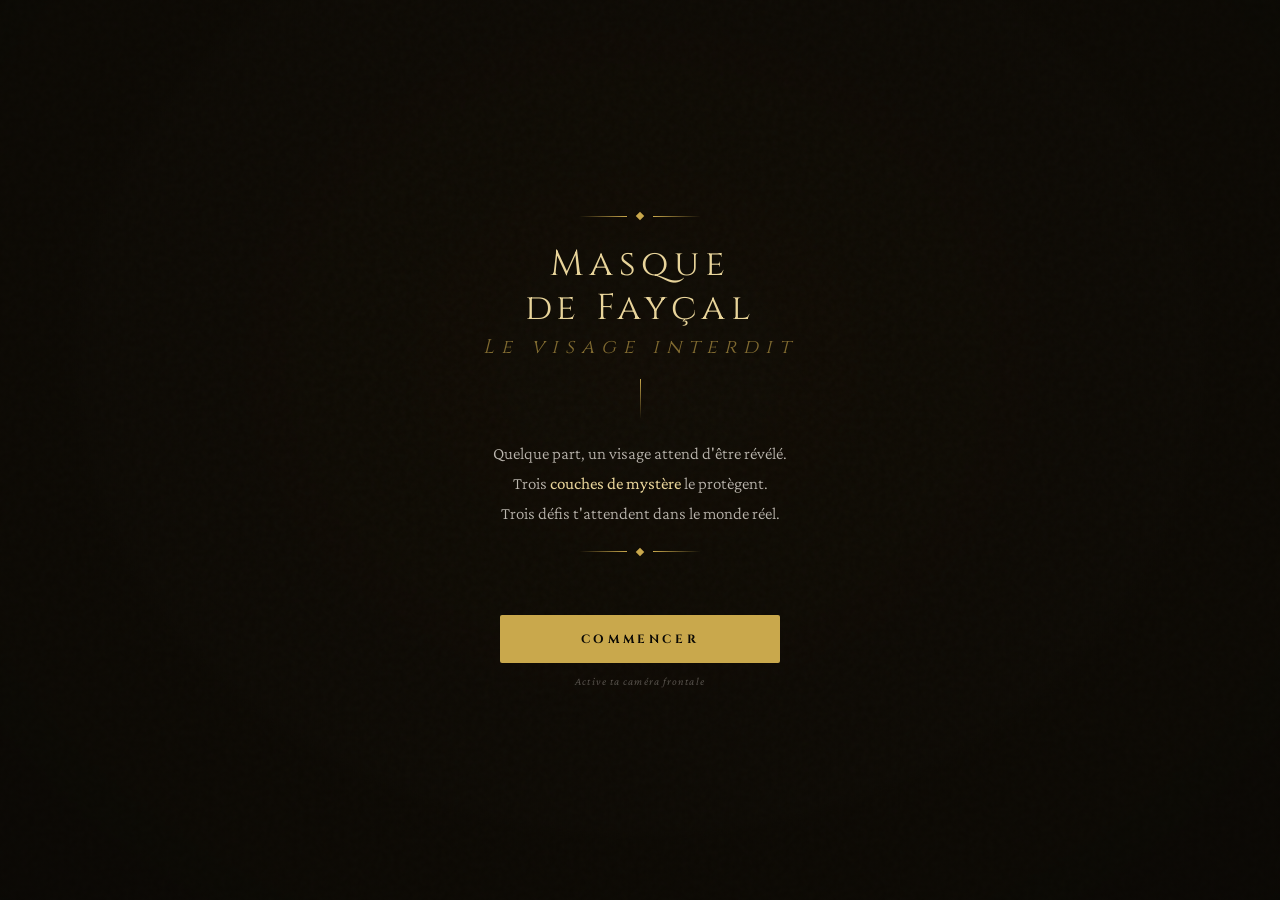
<file: index.html>
<!DOCTYPE html>
<html lang="fr">
<head>
  <meta charset="UTF-8">
  <meta name="viewport" content="width=device-width, initial-scale=1.0, maximum-scale=1.0, user-scalable=no">
  <title>Masque de Fayçal</title>

  <link rel="preconnect" href="https://fonts.googleapis.com">
  <link href="https://fonts.googleapis.com/css2?family=Cinzel:wght@400;700&family=Crimson+Pro:ital,wght@0,300;0,400;1,300&display=swap" rel="stylesheet">

  <style>
    /* index */
    *, *::before, *::after { box-sizing: border-box; margin: 0; padding: 0; }

    :root {
      --noir:    #0a0804;
      --or:      #c9a84c;
      --or-pale: #e8d49a;
      --creme:   #f5f0e8;
    }

    html, body {
      width: 100%;
      height: 100dvh;
      overflow: hidden;
      background: var(--noir);
      font-family: 'Crimson Pro', serif;
      color: var(--creme);
      display: flex;
      flex-direction: column;
      align-items: center;
      justify-content: center;
    }

    /* ── FOND TEXTURÉ ───────────────────── */
    .bg-noise {
      position: fixed;
      inset: 0;
      z-index: 0;
      /* Faux grain via SVG inline */
      background-image: url("data:image/svg+xml,%3Csvg viewBox='0 0 200 200' xmlns='http://www.w3.org/2000/svg'%3E%3Cfilter id='n'%3E%3CfeTurbulence type='fractalNoise' baseFrequency='0.75' numOctaves='4' stitchTiles='stitch'/%3E%3C/filter%3E%3Crect width='100%25' height='100%25' filter='url(%23n)' opacity='0.04'/%3E%3C/svg%3E");
      pointer-events: none;
    }

    /* Vignette */
    .bg-noise::after {
      content: '';
      position: absolute;
      inset: 0;
      background: radial-gradient(ellipse at 50% 40%, rgba(50,30,0,0.15) 0%, rgba(10,8,4,0.7) 100%);
    }

    /* ── CONTENU ────────────────────────── */
    .content {
      position: relative;
      z-index: 1;
      display: flex;
      flex-direction: column;
      align-items: center;
      gap: 0;
      padding: 0 32px;
      max-width: 400px;
      width: 100%;
    }

    /* Ligne décorative supérieure */
    .ornament {
      display: flex;
      align-items: center;
      gap: 10px;
      margin-bottom: 24px;
      opacity: 0;
      animation: fadeUp 0.8s ease 0.2s forwards;
    }

    .ornament-line {
      width: 48px;
      height: 1px;
      background: linear-gradient(to right, transparent, var(--or));
    }

    .ornament-line.right {
      background: linear-gradient(to left, transparent, var(--or));
    }

    .ornament-diamond {
      width: 6px;
      height: 6px;
      background: var(--or);
      transform: rotate(45deg);
    }

    /* Titre principal */
    h1 {
      font-family: 'Cinzel', serif;
      font-weight: 400;
      font-size: clamp(24px, 7vw, 36px);
      letter-spacing: 0.15em;
      text-align: center;
      color: var(--or-pale);
      line-height: 1.2;
      opacity: 0;
      animation: fadeUp 0.9s ease 0.4s forwards;
    }

    h1 em {
      display: block;
      font-style: italic;
      font-size: 0.55em;
      letter-spacing: 0.35em;
      color: rgba(201, 168, 76, 0.6);
      margin-top: 6px;
      font-weight: 400;
    }

    /* Séparateur central */
    .sep {
      width: 1px;
      height: 40px;
      background: linear-gradient(to bottom, var(--or), transparent);
      margin: 20px 0;
      opacity: 0;
      animation: fadeUp 0.8s ease 0.6s forwards;
    }

    /* Texte narratif */
    .intro-text {
      font-size: clamp(14px, 4vw, 17px);
      font-weight: 300;
      line-height: 1.75;
      text-align: center;
      color: rgba(245, 240, 232, 0.75);
      opacity: 0;
      animation: fadeUp 0.8s ease 0.8s forwards;
    }

    .intro-text strong {
      color: var(--or-pale);
      font-weight: 400;
    }

    /* Ligne ornement bas */
    .ornament-bottom {
      margin-top: 20px;
      opacity: 0;
      animation: fadeUp 0.8s ease 1.0s forwards;
    }

    /* CTA */
    .cta-wrap {
      margin-top: 36px;
      display: flex;
      flex-direction: column;
      align-items: center;
      gap: 12px;
      opacity: 0;
      animation: fadeUp 0.8s ease 1.2s forwards;
      width: 100%;
    }

    .btn-start {
      display: block;
      width: 100%;
      max-width: 280px;
      padding: 16px 32px;
      text-align: center;
      text-decoration: none;
      font-family: 'Cinzel', serif;
      font-size: 12px;
      font-weight: 700;
      letter-spacing: 0.3em;
      text-transform: uppercase;
      color: var(--noir);
      background: var(--or);
      border: none;
      border-radius: 2px;
      cursor: pointer;
      position: relative;
      overflow: hidden;
      transition: background 0.2s;
      -webkit-tap-highlight-color: transparent;
    }

    .btn-start::before {
      content: '';
      position: absolute;
      inset: 0;
      background: rgba(255,255,255,0);
      transition: background 0.15s;
    }

    .btn-start:active::before {
      background: rgba(255,255,255,0.15);
    }

    .btn-hint {
      font-size: 11px;
      color: rgba(245, 240, 232, 0.3);
      letter-spacing: 0.1em;
      font-style: italic;
    }

    /* ── ANIMATIONS ─────────────────────── */
    @keyframes fadeUp {
      from { opacity: 0; transform: translateY(14px); }
      to   { opacity: 1; transform: translateY(0); }
    }

    /* ── TRANSITION DE SORTIE ───────────── */
    body.leaving {
      animation: fadeOut 0.4s ease forwards;
    }

    @keyframes fadeOut {
      to { opacity: 0; }
    }
  </style>
</head>
<body>

  <div class="bg-noise"></div>

  <div class="content">

    <div class="ornament">
      <div class="ornament-line"></div>
      <div class="ornament-diamond"></div>
      <div class="ornament-line right"></div>
    </div>

    <h1>
      Masque<br>de Fayçal
      <em>Le visage interdit</em>
    </h1>

    <div class="sep"></div>

    <p class="intro-text">
      Quelque part, un visage attend d'être révélé.<br>
      Trois <strong>couches de mystère</strong> le protègent.<br>
      Trois défis t'attendent dans le monde réel.
    </p>

    <div class="ornament ornament-bottom">
      <div class="ornament-line"></div>
      <div class="ornament-diamond"></div>
      <div class="ornament-line right"></div>
    </div>

    <div class="cta-wrap">
      <a href="hub.html" class="btn-start" onclick="handleStart(event)">
        Commencer
      </a>
      <span class="btn-hint">Active ta caméra frontale</span>
    </div>

  </div>

  <script src="state.js"></script>
  <script>
    function handleStart(e) {
      e.preventDefault();
      document.body.classList.add('leaving');
      setTimeout(() => {
        window.location.href = 'hub.html';
      }, 380);
    }

    // Si déjà en cours, on peut aller direct au hub
    // (pas de logique spéciale ici, le hub gère l'état)
  </script>

</body>
</html>
</file>
